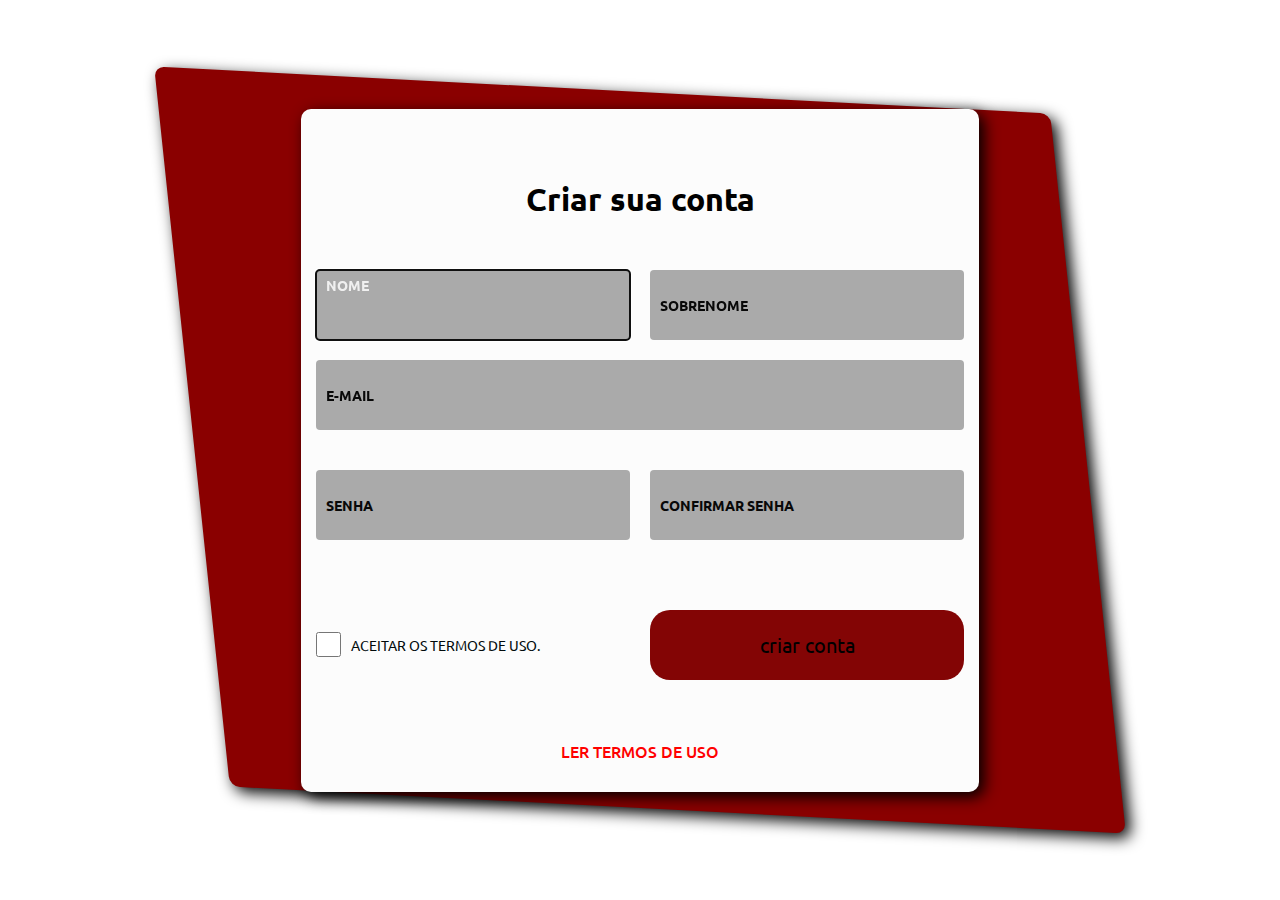
<file: formulario responsivo red/index.html>
<!DOCTYPE html>

<html lang="pt-br">
<head>
 
	<meta charset="utf-8">

	<meta name="viewport" content="width=device-width, inicial-scale=1,0">

    <link rel="stylesheet" type="text/css" href="style.css">
	
    <title>criar conta</title>	
</html>
</body>

<div id="parallelogram"></div>
   <section>
	<form action="#" method="POST">	
        <h1> Criar sua conta</h1>
        	<fieldset>
			<div class="container">
				<input type="text" required name="name " autofocus>

	       <label>Nome</label>
			</div>

            <div class="container">
                <input type="text" required name="sobrenome">
                
                <label>Sobrenome</label>
                </div>
		</fieldset>

        <fieldset>
            <div class="container">
                 <input type="email" required name="email">
                 <label>E-mail</label>
            </div>
        </fieldset>

        <fieldset>
             <div class="container">
                 <input type="password" required name="password">
                 <label>Senha</label>
             </div>

             <div class="container">
                 <input type="passowrd" required name="confirm">
                 <label>confirmar senha</label>
               </div>
             </fieldset>

             <fieldset>
                 <div id="check">
                     <input type="checkbox" required name="accept">
                    <label>Aceitar os termos de uso. </label>
                 </div>     
                 
                 <button>criar conta</button>
          </fieldset>


          <a href="#">Ler termos de uso</a>
	 </form>
   </section>
</body>
</html>
</file>
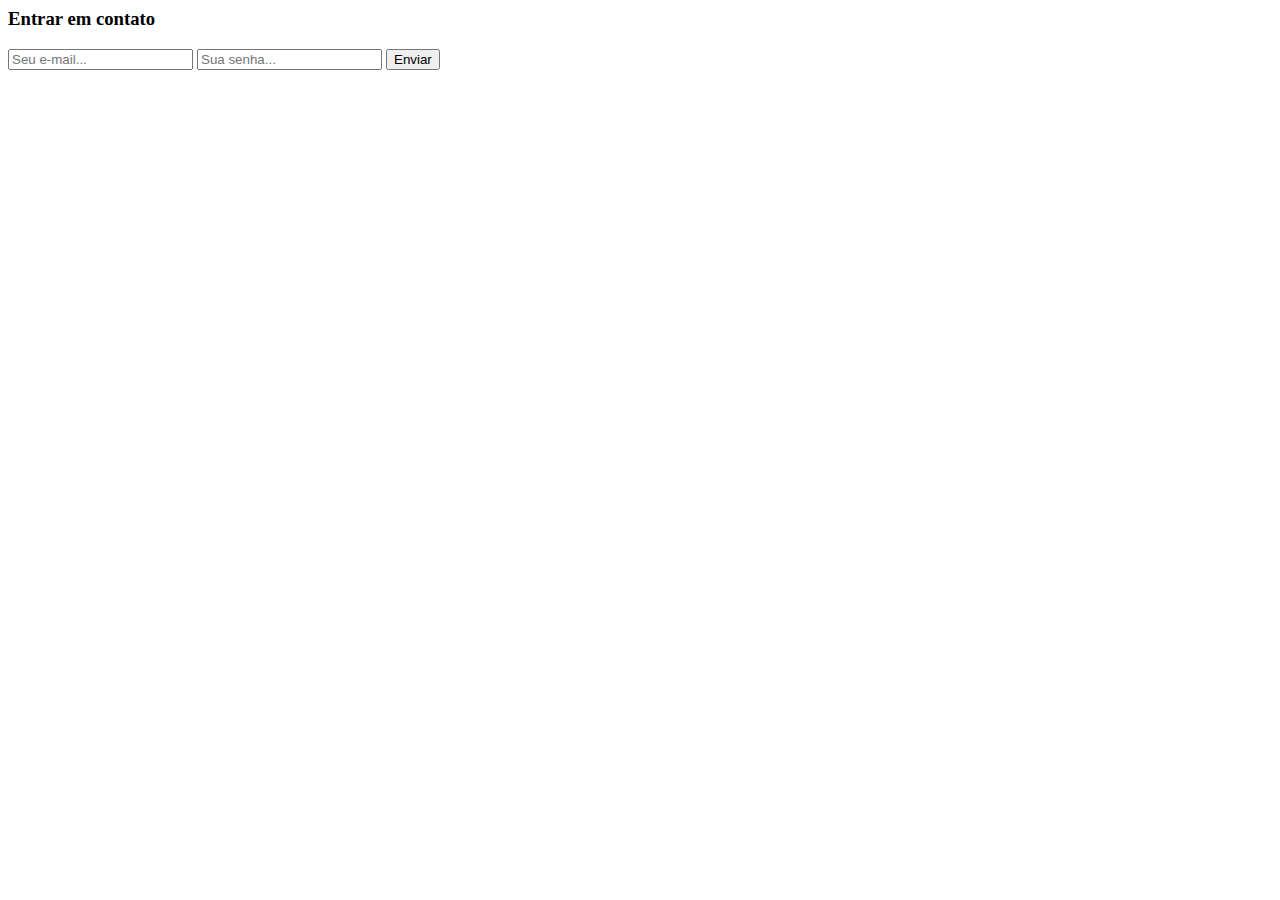
<file: formulário puro/index.html>
<html>
     <head>
        <title>Form contato</title>
    </head>




    <body>
<form>
    <h3>Entrar em contato</h3> 
    <input id="e-mail" type="text" name="email" placeholder="Seu e-mail..."/>
    <input id="password"type="password" name="Senha" placeholder="Sua senha..."/>
    <input type="submit" name="acao" value="Enviar"/>
       </form>
    <script>
        var email = document.getElementById('email')
        var Password = document.getElementById('Password')

        email.addEventListener('focus',()=>{ 
               email.stely.bodercolor = "#4A5F6A";
        });
        email.addEventListener('blur',()=>{ 
               email.stely.bodercolor = "#ccc";

        });

        Password.addEventListener('focus',()=>{ 
               Password.stely.bodercolor = "#4A5F6A";
        });
        Password.addEventListener('blur',()=>{ 
              Password.stely.bodercolor = "#ccc";

        });
      </script>
     </body>
</html>
</file>
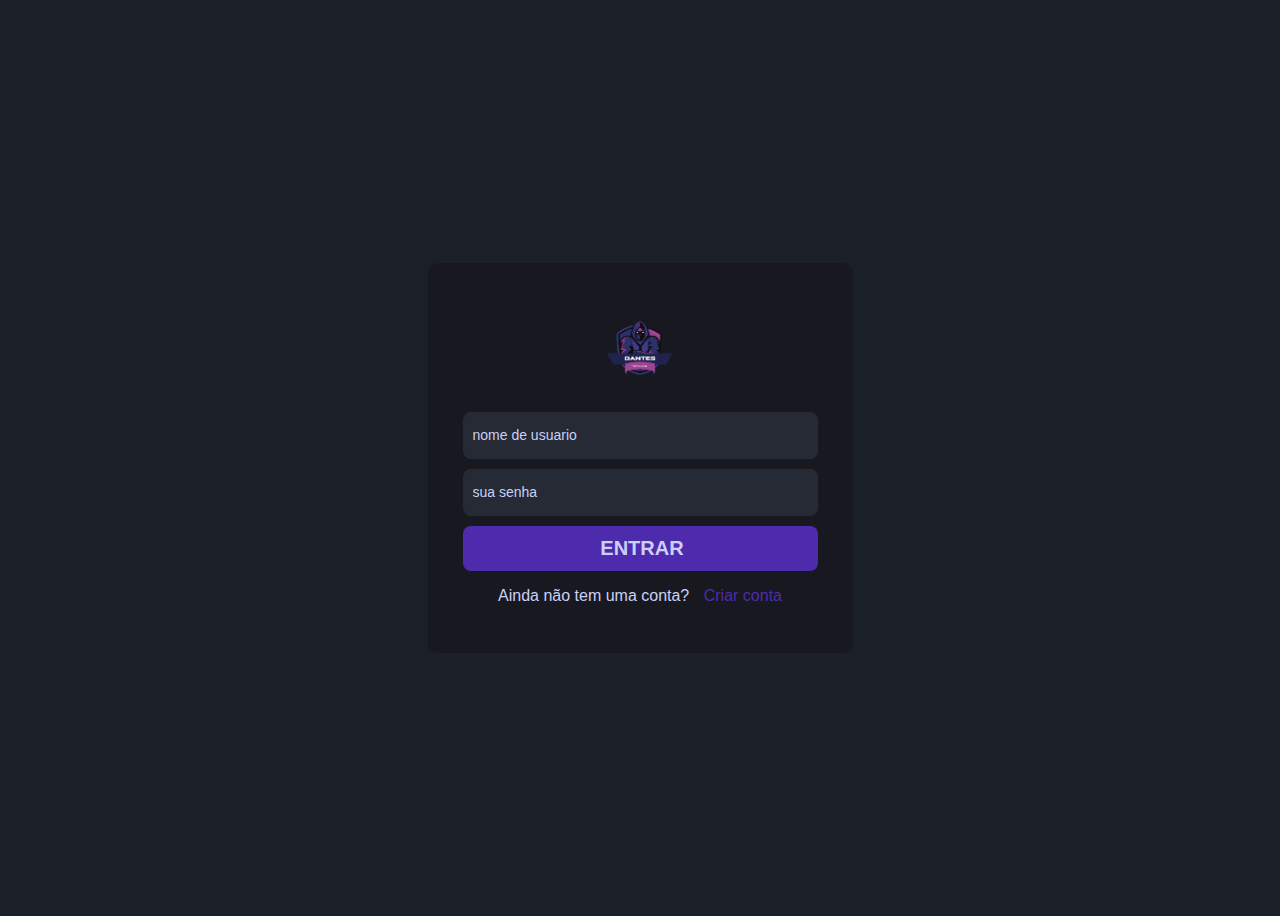
<file: login/index.html>
<!DOCTYPE html>
<head>
    <meta charset="UTF-8">
    <link rel="stylesheet" href="css/style.css">
    <title>Login</title>
</head>
<body>
<section class="area-login">
   <div class="login">
      <div>
          <img src="imagens/logo.png">
    </div>

    <form method="POST">
         <input type="=text" name="nome"placeholder="nome de usuario" autofocus>
         <input type="=password" name="senha"placeholder="sua senha" >
         <input type="submit" value="entrar">
    </form>
    <p>Ainda não tem uma conta? <a href="#"> Criar conta</a></p>
   </div>
</section>
</body>

</html>
</file>
<file: formulario responsivo red/style.css>
@charset "UTF-8";

@import url('https://fonts.googleapis.com/css2?family=Ubuntu:wght@500&display=swap');

/* Define as propriedades a todos os elementos 
   da página.*/
* {
	/* Remove a margem externa de todos os lados 
	   do elemento.*/
	margin: 0;

	/* Remove o espaçamento interno de todos os 
	   lados do elemento. */
	padding: 0;

	/* O preenchimento e a borda serão incluídos 
	   na largura e na altura. */
	box-sizing: border-box;

	/* Define o tipo da fonte.*/
	font-family: "Ubuntu", sans-serif;
}

body {
	/* Cor do elemento */
	background-color: #9c121296;

	/*Torna o elemento um flex container, 
	  transformando todos os seus elementos 
	  internos (filhos) em flex itens.*/
	display: flex;

	/*Alinha os flex itens de acordo com o eixo 
	  do container. */
	align-items: center;

	/*Alinha os itens flex no container de 
	  acordo com a direção. */
	justify-content: center;

	/* Altura mínima do elemento. */
	/* Unidades de tamanho da tela vh e vw. */
	min-height: 100vh;

	/* Cor do elemento */
	background-color: #ffffff;
}

div#parallelogram {
	/* Cor do elemento */
	background: #8a0000;

	/* Define a largura do elemento. */
	width: 1000px;

	/* Define a altura do elemento. */
	height: 720px;

	/* Delimita o tamamnho máximo do elemento.*/
	max-width: 70vw;

	/* Arredonda cantos. */
	border-radius: 10px;

	/* Adiciona sombra nos elementos. */
	box-shadow: 5px 5px 15px;

	/* Modifica a inclinação do elemento em 
	   um plano 2D. */
	/* Parâmetros: eixo x , eixo y. em graus.*/
	transform: skew(6deg, 3deg);

	/* Posiciona qualquer elemento de acordo com 
	   o elemento pai, Deixando de fazer parte do 
	   fluxo comum do documento.*/
	position: absolute;

    /* Define a ordem dos elementos quando 
       sobrepostos.*/
   	z-index: -1;
}

section {
	display: flex;

	background: rgb(252, 252, 252);

	/*Gerar espaço ao redor do conteúdo do elemento
	  30px superior e inferior
	  5px para a esquerda e direita. */
	padding: 30px 5px;

	/* Arredonda cantos. */
	border-radius: 10px;

	/* Adiciona sombra nos elementos */
	box-shadow: 5px 5px 15px;

	/* Tamanho máximo do elemento*/
	max-width: 70vw;
}

section h1 {
	padding: 40px 10px;
	text-align: center;
}

fieldset{
	/* Remove a borda. */
	border:none;
}

fieldset:nth-child(2) {
	/* Vai alinhar os elementos 
	   um ao lado do outro. */
	display: flex;
}

fieldset:nth-child(4) {
	display: flex;

	/* Adiciona margem na parte superior. */
	padding-top: 20px;
}

fieldset:nth-child(5) {
	display: flex;
	width: 100%;
	margin-top: 20px;
	padding: 0px 10px;
}



.container {
	/* Tipo de método de posicionamento de um elemento (estático, relativo, fixo, absoluto ou aderente)

	/* Definido como relative, indica que está posicionado em relação à sua posição normal. 

	Outro conteúdo não será ajustado para caber em qualquer lacuna deixada pelo elemento.*/

	/* relative - indica que esta posicionado
	   em relação à sua posição normal. */
	position: relative;
}

.container input {
	margin: 10px 10px;

	/* Define a largura do elemento. */
	width: calc(100% - 20px);

	/* Defina a altura do elementos. */
	height: 70px;

	/* Remove a borda. */
	border: #f7040e;

	background-color: #aaaaaa;
	border-radius: 4px;
	color: rgb(5, 5, 5);

	/* Tamanho da fonte.*/
	font-size: 18px;

	/* Aumenta a largura do contorno do texto.*/
	font-weight: 700;

	/* Gera espaço ao redor do conteúdo do elemento
	   (superior, direito, inferior e esquerdo) */
	padding: 14px 10px 0 10px;
}

.container label {
	/* Tranforma o texto deixando todas as letras
	   em maiúsculo. */
	text-transform: uppercase;
	font-size: 14px;
	font-weight: 700;
	color: #080808;

	/* Posiciona qualquer elemento de acordo com o 
	   elemento pai, deixando de fazer parte do fluxo 
	   comum do documento.*/
	position: absolute;
	
	/* Defina a altura entre linha. */
	line-height: 70px;

	/* Posição vertical que necessita que o elemento 
	   tenha uma posição determinada. */
	top: 10px;

	/* Distância da borda esquerda.*/
	left: 20px;

	/* Impede a seleção de texto.*/
	user-select: none;

	/* Se o elemento deve agir ou não a
	   eventos do ponteiro. */
	pointer-events: none;

	/* Altera os valores das propriedades
	   suavemente em um tempo determinado.*/
	transition: 0.5s;
}

/* ~ - Quando ocorrer o foco no input 
   altere as propriedades do label. */
.container input:focus ~ label,
.container input:valid ~ label {
	left: 20px;
	top: -10px;
	color: #f3f3f3f5;
}

#check {
	width: 50%;
	text-transform: uppercase;
	font-size: 14px;
	display: flex;
}

#check input{

	/* Define a largura do elemento. */
	width: 25px;

	/* Defina a altura do elementos. */
	height: 25px;

	/* auto - Centraliza o elemento na horizontal.
	   0 - Não altera a margem esquerda e direita. */
	margin: auto 0;

	/* Gera espaço ao redor do conteúdo do elemento
	   (superior, direito, inferior e esquerdo) */
	/*padding: 14px 60px 0 10px;*/
}

#check label {

	margin: auto 10px;

	color:#010a0c;
	transition: 0.5s
}

#check input:checked ~ label,
#check input:valid ~ label {
	color: #67007c;
}

button {
	/*auto  - Centraliza horizontalmente 
	  o elemento em seu conteiner.*/ 
	margin: 40px 0;
	margin-left: 10px;

	/* Ocupar metade do fieldset descontando a 
	   margin de 10px*/
	width: calc(50% - 10px);
	height: 70px;

	background-color: #830505;
	color: rgb(0, 0, 0);
	font-size: 20px;
	border:none;
	border-radius: 20px;

	/* Muda o ponteiro do mouse.*/
	cursor: pointer;

	/* Linear - Mesma velocidade do início ao fim. */
	transition: .3s linear;

}

button:hover {
	/* Altera a transparência do elemento. */
	opacity: 0.85;
}

form a {
	/* Remove a decoração padrão do elemento
	   Na tag a "link" remove o traço inferior. */
	text-decoration: none;

	font-size: 16px;
	color: rgb(255, 0, 0);
	font-weight: 500;
	padding-top: 20px;

	text-transform: uppercase;

	text-align: center;

	/*Exibe o elemento em bloco. 
	Ele começa em uma nova linha e ocupa toda a largura.*/
	display: block;
}

form a:hover {
	color: rgb(129, 130, 131);
}

section img {
	width: 250px;
	height: 250px;

	/*auto  - Centraliza horizontalmente 
	  o elemento em seu conteiner.*/
	margin: auto 40px;
}

@media only screen and (max-width: 1080px) {
	div#parallelogram {
		height: 690px;
	}

	section img {
		display: none;
	}
}

@media only screen and (max-width: 510px) {
	div#parallelogram {
		display: none;
	}

	section {
		min-width: 95vw;
	}

	form {
		width: 100%;
	}

	fieldset:nth-child(2),
	fieldset:nth-child(4),
	fieldset:nth-child(5) {
		flex-direction: column;
	}

	fieldset:nth-child(4) {
		padding: 0px;
	}

	div#check {
		width: 100%;
	}

	button {
		width: 100%;
		margin-left: 0;
	}
}
</file>
<file: login/css/style.css>
body {
    background-color: #1B1F27;
    font-family: Arial, Helvetica, sans-serif;
    overflow: hidden;
}


.area-login{
    display: flex;
    justify-content: center;
    align-items: center;
    height: 100vh;
    justify-content: center;
    align-items: center;
}

 .login{
    display: flex;
    flex-direction: column;
    align-items: center;
    background-color: #181920;
    border-radius: 10px;
    width: 355px;
    height: 320px;
    padding: 35px;
 }

.login form{
    display: flex;
    width: 100%;
    flex-direction: column;
}

.login input{
    margin-top:10px;
    background-color: #252A34;
    padding-left: 10px;
    color:#cbd0f7;
    border:none;
    height: 45px;
    outline: none;
    border-radius: 8px;

}

.login img{
    width: 100px;
    height:none;

}

 input::placeholder{
    color: #cbd0f7;
    font-size: 14px;
}

form [type="submit"]{
    display: block;
    background-color: #522db6ef;
    font-size: 20px;
    text-transform: uppercase;
    font-weight: bold;
    cursor: pointer;


}

p{
color:#cbd0f7;
}

a{
    color: #522db6ef;
    text-decoration: none;
    margin-left: 10px;
}
</file>
